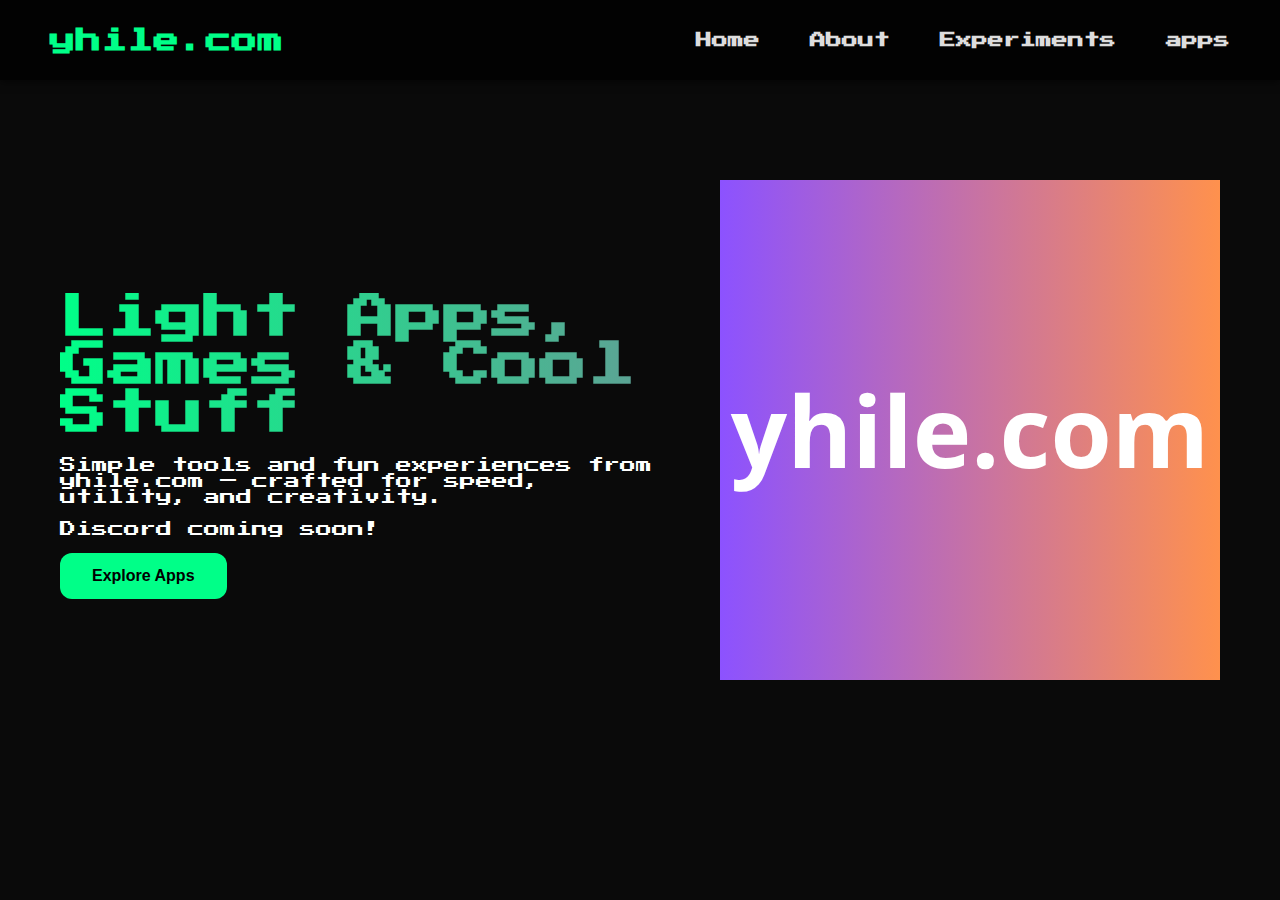
<file: index.html>
<!DOCTYPE html>
<html lang="en" >
<head>
  <meta charset="UTF-8" />
  <meta name="viewport" content="width=device-width, initial-scale=1" />
  <title>yhile.com</title>
  <!-- Load pixel-style font -->
  <link href="https://fonts.googleapis.com/css2?family=Press+Start+2P&display=swap" rel="stylesheet" />
  <link rel="stylesheet" href="style.css" />
  <link rel="icon" href="yhile.com (2).png" type="image/x-icon" />
</head>
<body>
  <nav>
    <div class="logo">yhile.com</div>
    <div class="nav-items">
      <a href="index.html">Home</a>
      <a href="about.html">About</a>
      <a href="exp.html">Experiments</a>
      <a href="apps.html">apps</a>
    </div>
  </nav>

  <section class="hero">
    <div class="hero-container">
      <div class="column-left">
        <h1 class="gradient-text">Light Apps, Games & Cool Stuff</h1>
        <p>
          Simple tools and fun experiences from yhile.com — crafted for speed, utility, and creativity.
        </p>
        <p>
          Discord coming soon!
        </p>
        <button onclick="window.location.href='apps.html'">Explore Apps</button>
      </div>
      <div class="column-right">
        <img
          src="yhile.com (2).png"
          alt="Illustration"
          class="hero-image"
        />
      </div>
    </div>
  </section>
</body>
</html>
</file>
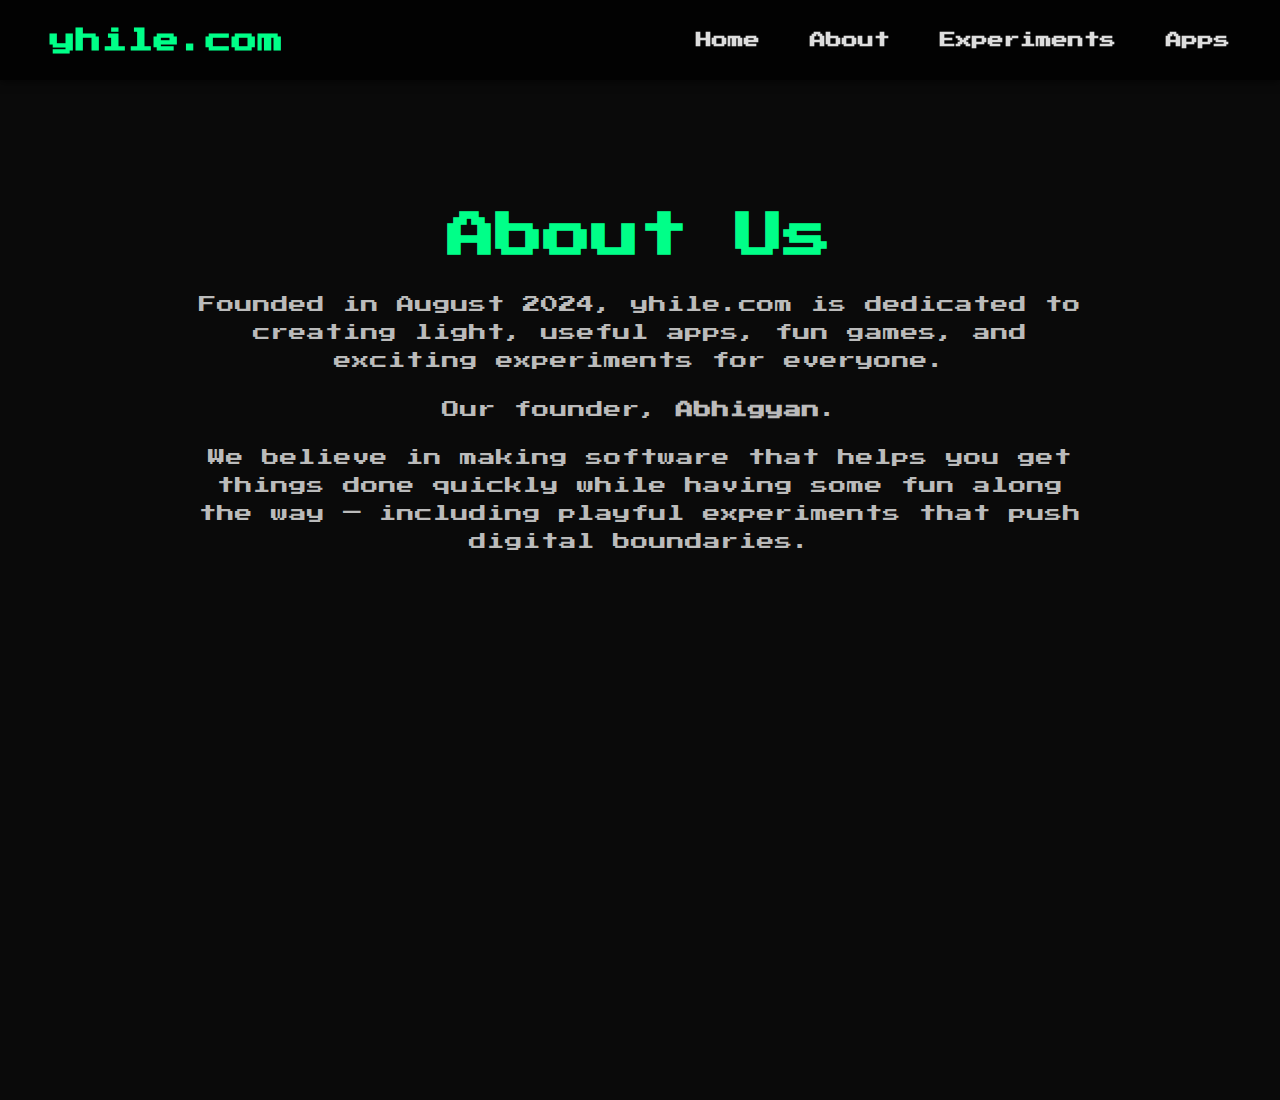
<file: about.html>
<!DOCTYPE html>
<html lang="en" >
<head>
  <meta charset="UTF-8" />
  <meta name="viewport" content="width=device-width, initial-scale=1" />
  <title>About - yhile.com</title>
  <!-- Load pixel-style font -->
  <link href="https://fonts.googleapis.com/css2?family=Press+Start+2P&display=swap" rel="stylesheet" />
  <link rel="stylesheet" href="style.css" />
  <link rel="icon" href="yhile.com (2).png" type="image/x-icon" />

</head>
<body>
  <nav>
    <div class="logo">yhile.com</div>
    <div class="nav-items">
      <a href="index.html">Home</a>
      <a href="about.html">About</a>
      <a href="exp.html">Experiments</a>
      <a href="apps.html">Apps</a>
    </div>
  </nav>

  <section class="about-section">
    <div class="about-container">
      <h1>About Us</h1>
      <p>Founded in August 2024, yhile.com is dedicated to creating light, useful apps, fun games, and exciting experiments for everyone.</p>
      <p>Our founder, <strong>Abhigyan</strong>.</p>
      <p>We believe in making software that helps you get things done quickly while having some fun along the way — including playful experiments that push digital boundaries.</p>
    </div>
  </section>
</body>
</html>
</file>
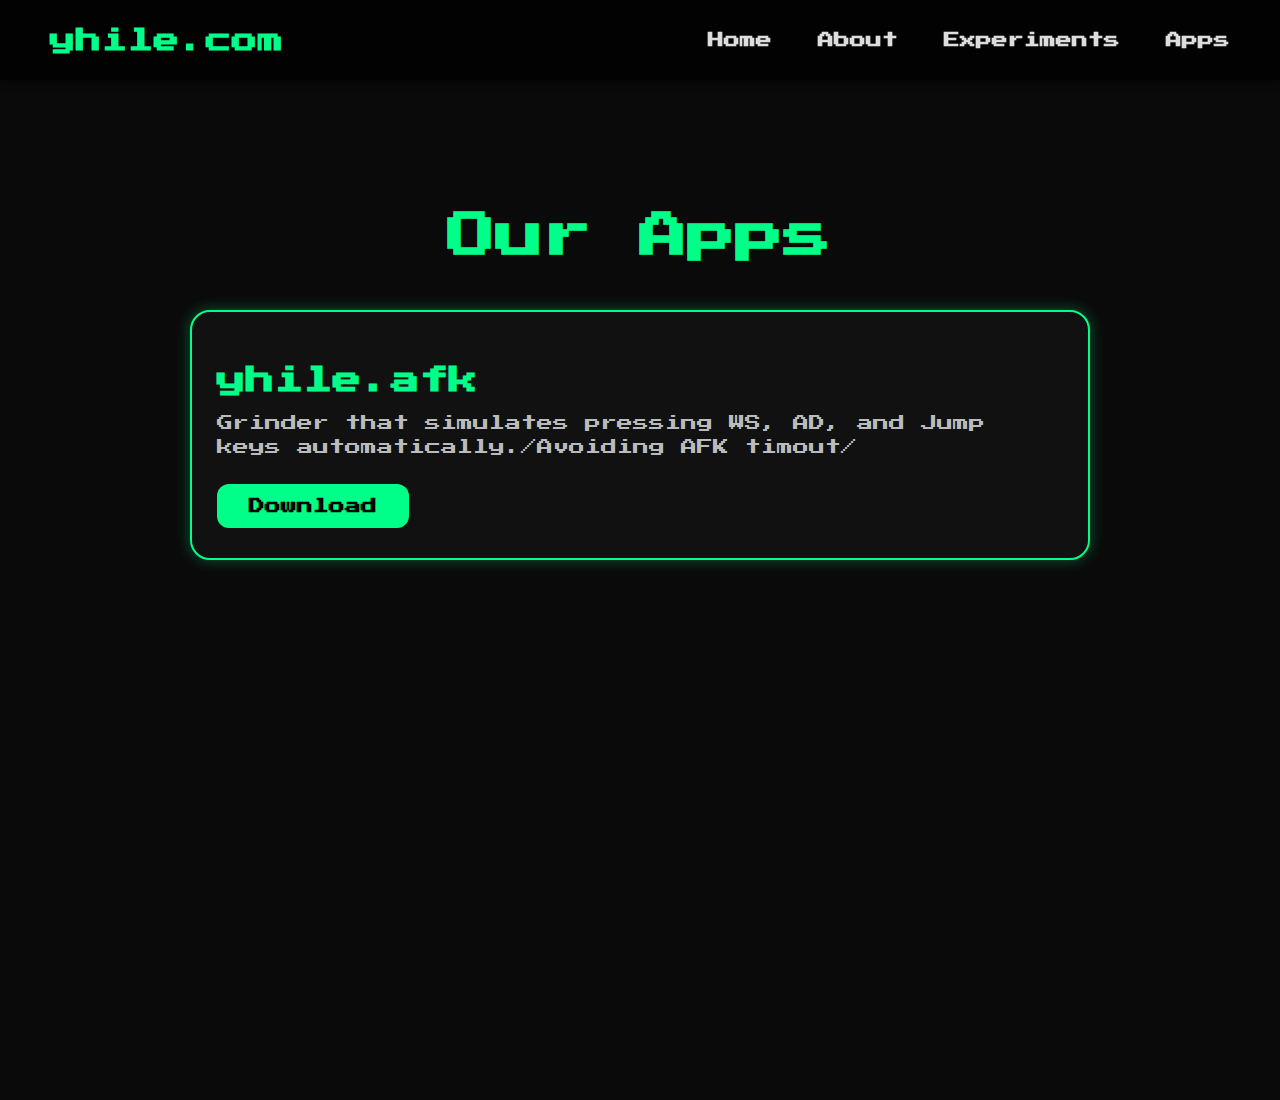
<file: apps.html>
<!DOCTYPE html>
<html lang="en" >
<head>
  <meta charset="UTF-8" />
  <meta name="viewport" content="width=device-width, initial-scale=1" />
  <title>Apps - yhile.com</title>
  <!-- Pixel font -->
  <link href="https://fonts.googleapis.com/css2?family=Press+Start+2P&display=swap" rel="stylesheet" />
  <!-- Favicon -->
  <link rel="icon" href="favicon.ico" type="image/x-icon" />
  
  <style>
    body {
      margin: 0;
      background: #0a0a0a;
      color: white;
      font-family: 'Press Start 2P', monospace, sans-serif;
      text-align: center;
      min-height: 100vh;
    }

    nav {
      display: flex;
      justify-content: space-between;
      align-items: center;
      height: 80px;
      padding: 0 50px;
      background: rgba(0, 0, 0, 0.75);
      box-shadow: 0 2px 8px rgba(0,0,0,0.6);
      position: sticky;
      top: 0;
      z-index: 100;
      user-select: none;
    }

    .logo {
      font-size: 1.6rem;
      font-weight: 900;
      color: #00ff88;
    }

    .nav-items a {
      color: #ddd;
      text-decoration: none;
      margin-left: 30px;
      font-weight: 600;
      transition: color 0.3s ease;
    }

    .nav-items a:hover {
      color: #00ff88;
    }

    .apps-section {
      min-height: calc(100vh - 80px);
      padding: 100px 50px;
    }

    .apps-container {
      max-width: 900px;
      margin: 0 auto;
    }

    .apps-container h1 {
      font-size: 3rem;
      color: #00ff88;
      font-weight: 900;
      margin-bottom: 50px;
    }

    .app-card {
      background: #111;
      border: 2px solid #00ff88;
      border-radius: 20px;
      padding: 30px 25px;
      margin-bottom: 30px;
      box-shadow: 0 0 15px #00ff8855;
      transition: box-shadow 0.3s ease, transform 0.3s ease;
      text-align: left;
    }

    .app-card:hover {
      box-shadow: 0 0 30px #00ff88aa;
      transform: translateY(-8px);
    }

    .app-card h2 {
      font-size: 1.8rem;
      margin-bottom: 15px;
      color: #00ff88;
    }

    .app-card p {
      font-size: 1rem;
      margin-bottom: 25px;
      color: #bbb;
      line-height: 1.5;
    }

    .download-btn {
      display: inline-block;
      background-color: #00ff88;
      color: black;
      font-weight: 700;
      padding: 14px 32px;
      font-size: 1rem;
      border-radius: 12px;
      text-decoration: none;
      user-select: none;
      transition: background-color 0.3s ease;
    }

    .download-btn:hover {
      background-color: #00cc66;
    }
  </style>
</head>
<body>
  <nav>
    <div class="logo">yhile.com</div>
    <div class="nav-items">
      <a href="index.html">Home</a>
      <a href="about.html">About</a>
      <a href="exp.html">Experiments</a>
      <a href="apps.html">Apps</a>
    </div>
  </nav>

  <section class="apps-section">
    <div class="apps-container">
      <h1>Our Apps</h1>

      <div class="app-card">
        <h2>yhile.afk</h2>
        <p>Grinder that simulates pressing WS, AD, and Jump keys automatically./Avoiding AFK timout/</p>
        <a href="yhileafk.exe" class="download-btn" download>Download</a>
      </div>

      <!-- Add more app-card divs below to add new apps -->
    </div>
  </section>
</body>
</html>
</file>
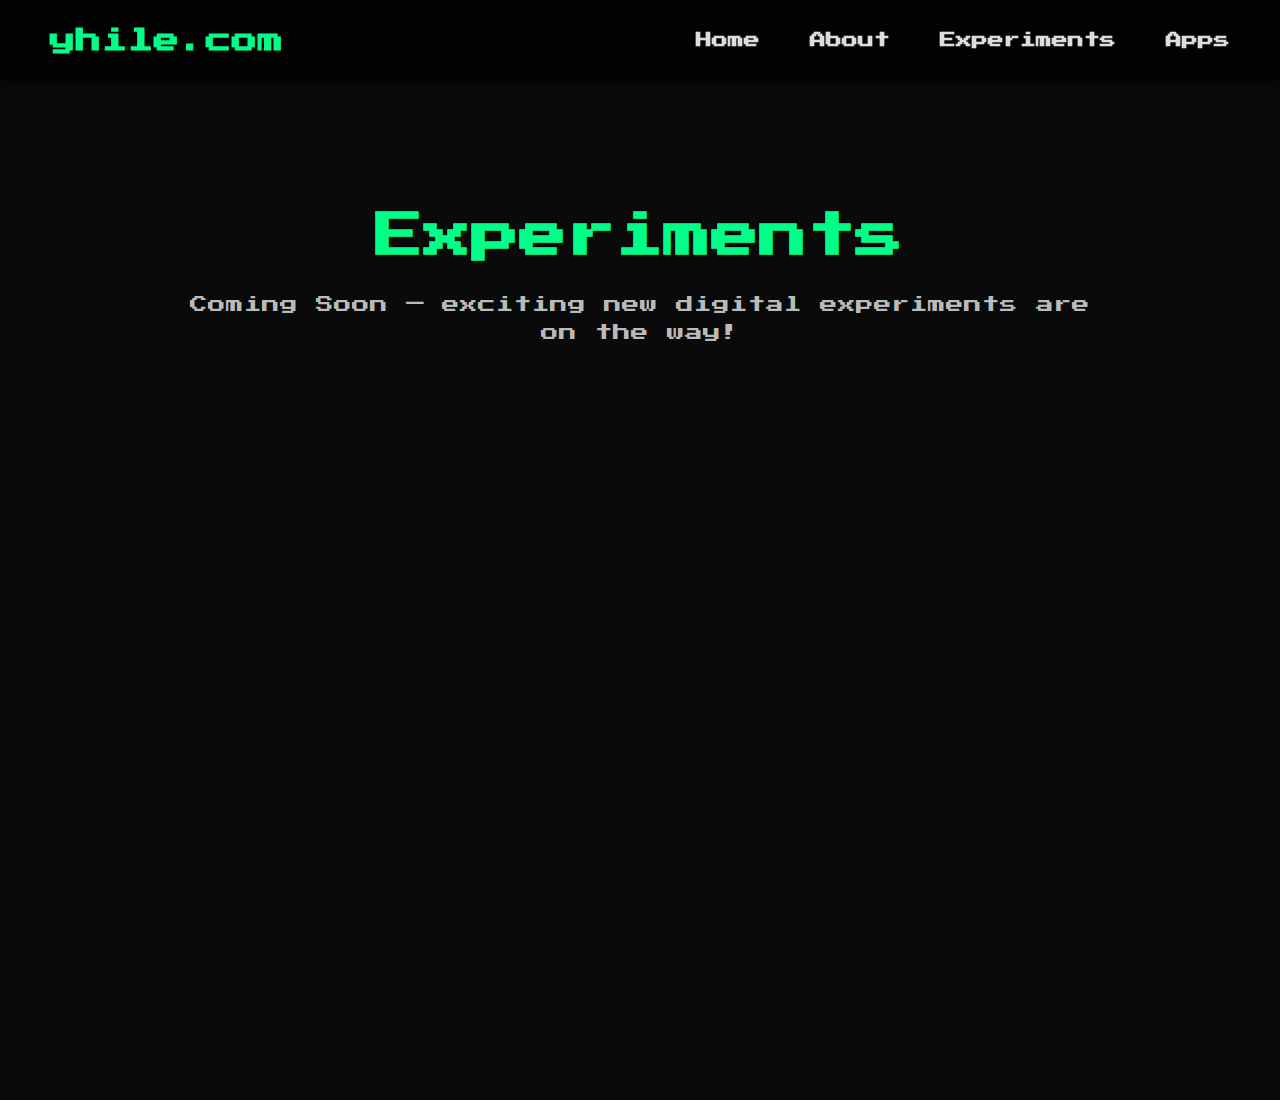
<file: exp.html>
<!DOCTYPE html>
<html lang="en" >
<head>
  <meta charset="UTF-8" />
  <meta name="viewport" content="width=device-width, initial-scale=1" />
  <title>Experiments - yhile.com</title>
  <!-- Load pixel-style font -->
  <link href="https://fonts.googleapis.com/css2?family=Press+Start+2P&display=swap" rel="stylesheet" />
  <link rel="stylesheet" href="style.css" />
  <link rel="icon" href="yhile.com (2).png" type="image/x-icon" />
</head>
<body>
  <nav>
    <div class="logo">yhile.com</div>
    <div class="nav-items">
      <a href="index.html">Home</a>
      <a href="about.html">About</a>
      <a href="exp.html">Experiments</a>
      <a href="apps.html">Apps</a>
    </div>
  </nav>

  <section class="experiments-coming-soon">
    <div class="container">
      <h1>Experiments</h1>
      <p>Coming Soon — exciting new digital experiments are on the way!</p>
    </div>
  </section>
</body>
</html>
</file>
<file: style.css>
/* Base styles for body and font */
body {
  margin: 0;
  background: #0a0a0a;
  color: white;
  font-family: 'Press Start 2P', monospace, sans-serif;
  text-align: center;
  min-height: 100vh;
}

/* Button base style for all buttons */
button {
  background-color: #00ff88;
  color: black;
  font-weight: 700;
  padding: 14px 32px;
  font-size: 1rem;
  border-radius: 12px;
  border: none;
  cursor: pointer;
  user-select: none;
  transition: background-color 0.3s ease;
}

button:hover {
  background-color: #00cc66;
}

/* Navigation bar */
nav {
  display: flex;
  justify-content: space-between;
  align-items: center;
  height: 80px;
  padding: 0 50px;
  background: rgba(0, 0, 0, 0.75);
  box-shadow: 0 2px 8px rgba(0,0,0,0.6);
  position: sticky;
  top: 0;
  z-index: 100;
  user-select: none;
}

/* Logo - visible on desktop */
nav .logo {
  color: #00ff88;
  font-size: 1.6rem;
  font-weight: 900;
  width: auto;
  pointer-events: auto;
  user-select: text;
}

/* Nav links container */
.nav-items {
  display: flex;
  gap: 20px;
  flex-wrap: nowrap;
  justify-content: flex-end;
  flex-grow: 1;
}

/* Nav link styles */
.nav-items a {
  color: #ddd;
  text-decoration: none;
  margin-left: 30px;
  font-weight: 600;
  transition: color 0.3s ease;
}

.nav-items a:hover {
  color: #00ff88;
}

/* Hero section */
.hero-container {
  display: flex;
  justify-content: center;
  align-items: center;
  gap: 60px;
  padding: 100px 50px;
  max-width: 1200px;
  margin: 0 auto;
}

.column-left {
  max-width: 600px;
  text-align: left;
}

.column-right {
  max-width: 500px;
}

.hero-image {
  max-width: 100%;
  height: auto;
}

/* Gradient animated main heading text */
.gradient-text {
  font-size: 3rem;
  font-weight: 900;
  background: linear-gradient(270deg, #00ff88, #00aaff, #ff00aa, #00ff88);
  background-size: 800% 800%;
  -webkit-background-clip: text;
  -webkit-text-fill-color: transparent;
  animation: gradientAnimation 15s ease infinite;
  margin-bottom: 20px;
}

@keyframes gradientAnimation {
  0% {background-position: 0% 50%;}
  50% {background-position: 100% 50%;}
  100% {background-position: 0% 50%;}
}

/* About, experiments, apps sections base styles */
.about-section,
.experiments-section,
.experiments-coming-soon,
.apps-section {
  min-height: calc(100vh - 80px);
  padding: 100px 50px;
  background: #0a0a0a;
  color: white;
  font-family: 'Press Start 2P', monospace, sans-serif;
  text-align: center;
  max-width: 900px;
  margin: 0 auto;
}

/* Section headings */
.about-container h1,
.experiments-container h1,
.experiments-coming-soon h1,
.apps-container h1 {
  font-size: 3rem;
  color: #00ff88;
  font-weight: 900;
  margin-bottom: 30px;
}

/* Paragraph text */
.about-container p,
.experiments-container p,
.experiments-coming-soon p,
.apps-container p {
  font-size: 1.1rem;
  margin-bottom: 20px;
  color: #bbb;
  line-height: 1.6;
}

/* Experiments cards grid (if used) */
.experiment-list {
  display: grid;
  grid-template-columns: repeat(auto-fit, minmax(280px, 1fr));
  gap: 30px;
}

/* Experiment card style */
.experiment-card {
  background: #111;
  padding: 20px;
  border-radius: 10px;
  border: 2px solid #00ff88;
  transition: transform 0.3s ease, box-shadow 0.3s ease;
  text-align: left;
}

.experiment-card:hover {
  transform: translateY(-10px);
  box-shadow: 0 0 15px #00ff88aa;
}

.experiment-card h3 {
  margin-top: 0;
  margin-bottom: 10px;
  color: #00ff88;
  font-weight: 900;
  font-size: 1.3rem;
}

.experiment-card p {
  color: #ccc;
  margin-bottom: 15px;
  font-size: 0.9rem;
}

.experiment-card a {
  color: #00ff88;
  font-weight: 700;
  text-decoration: none;
  font-size: 0.9rem;
  user-select: none;
}

.experiment-card a:hover {
  text-decoration: underline;
}

/* Apps section and cards */
.apps-container h1 {
  margin-bottom: 50px;
}

.app-card {
  background: #111;
  border: 2px solid #00ff88;
  border-radius: 20px;
  padding: 30px 25px;
  margin-bottom: 30px;
  box-shadow: 0 0 15px #00ff8855;
  transition: box-shadow 0.3s ease, transform 0.3s ease;
  text-align: left;
}

.app-card:hover {
  box-shadow: 0 0 30px #00ff88aa;
  transform: translateY(-8px);
}

.app-card h2 {
  font-size: 1.8rem;
  margin-bottom: 15px;
  color: #00ff88;
}

.app-card p {
  font-size: 1rem;
  margin-bottom: 25px;
  color: #bbb;
  line-height: 1.5;
}

.download-btn {
  display: inline-block;
  background-color: #00ff88;
  color: black;
  font-weight: 700;
  padding: 14px 32px;
  font-size: 1rem;
  border-radius: 12px;
  text-decoration: none;
  user-select: none;
  transition: background-color 0.3s ease;
}

.download-btn:hover {
  background-color: #00cc66;
}

/* Responsive styles for mobile/smaller screens */
@media (max-width: 768px) {
  /* Hide logo text but keep space */
  nav .logo {
    color: transparent;
    pointer-events: none;
    user-select: none;
    width: 150px; /* keep nav spacing consistent */
    font-size: 0;
  }

  /* Nav items wrap and shrink text */
  .nav-items {
    flex-wrap: wrap;
    gap: 15px;
    justify-content: flex-end;
  }

  .nav-items a {
    font-size: 0.85rem;
    margin-left: 15px;
  }

  /* Shrink all major headings */
  .about-container h1,
  .experiments-container h1,
  .experiments-coming-soon h1,
  .apps-container h1,
  .hero .gradient-text {
    font-size: 2rem;
  }

  /* Shrink app card titles and paragraphs */
  .app-card h2 {
    font-size: 1.2rem;
  }

  .app-card p,
  .about-container p,
  .experiments-container p,
  .experiments-coming-soon p,
  .hero p {
    font-size: 0.9rem;
  }

  /* Smaller download buttons and hero button */
  .download-btn,
  button {
    padding: 10px 24px;
    font-size: 0.85rem;
  }

  /* Hero section columns stack vertically */
  .hero-container {
    flex-direction: column;
    gap: 30px;
  }

  .column-left,
  .column-right {
    max-width: 100%;
    text-align: center;
  }

  .column-left p {
    margin: 0 auto 20px;
    max-width: 90%;
  }
}
</file>
